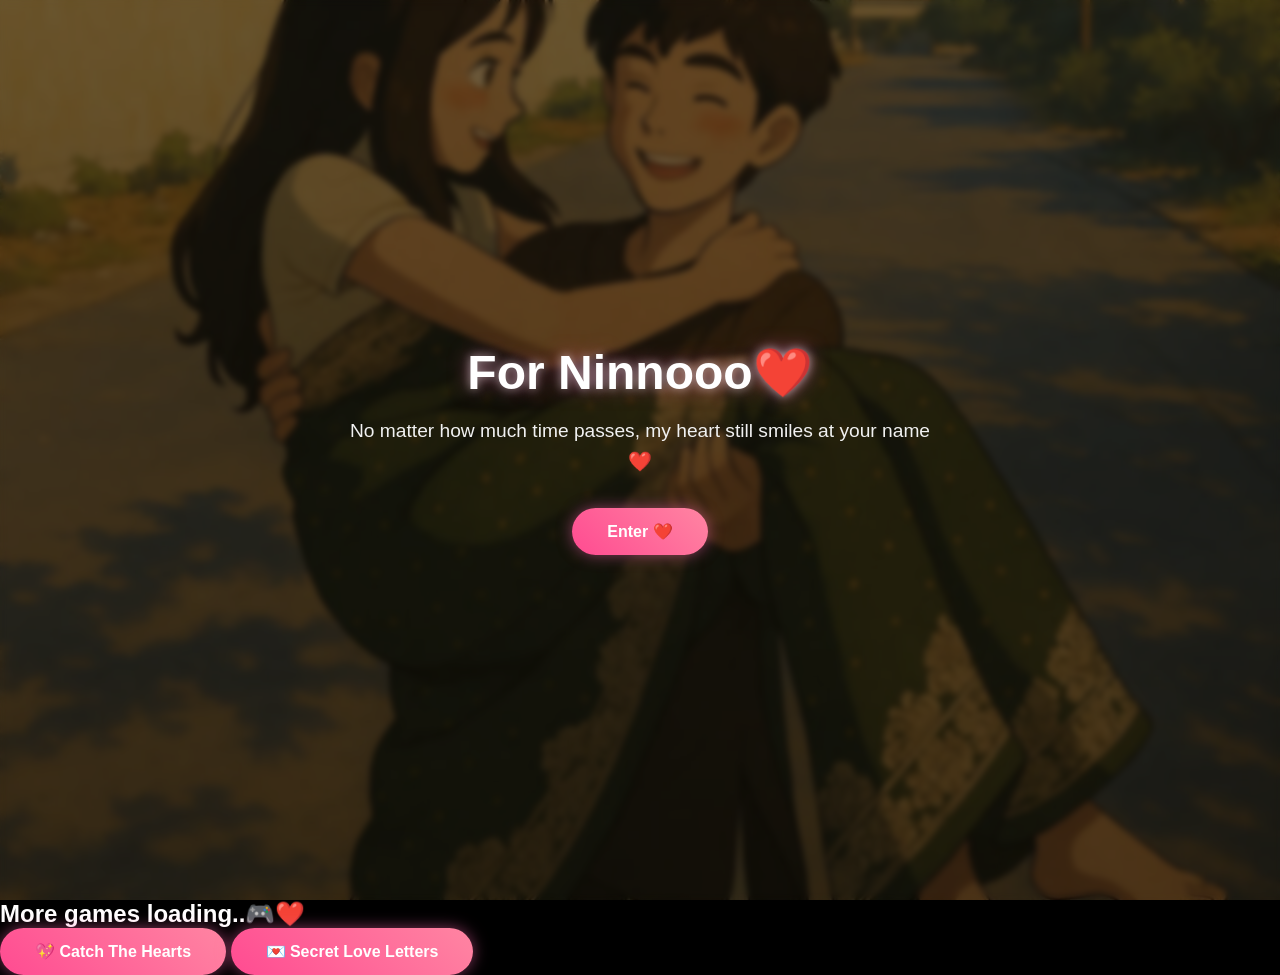
<file: index.html>
<!DOCTYPE html>
<html lang="en">

<head>
    <!-- Google tag (gtag.js) -->
    <script async src="https://www.googletagmanager.com/gtag/js?id=G-TE401MJNN3"></script>
    <script>
        window.dataLayer = window.dataLayer || [];
        function gtag() { dataLayer.push(arguments); }
        gtag('js', new Date());

        gtag('config', 'G-TE401MJNN3');
    </script>

    <meta charset="UTF-8">
    <meta name="viewport" content="width=device-width, initial-scale=1.0">

    <title>For my one and only ex❤️</title>

    <!-- CSS LINK -->
    <link rel="stylesheet" href="style.css">
</head>

<body>

    <!-- HERO SECTION -->

    <div class="hero">

        <div class="hero-content">

            <h1>For Ninnooo❤️</h1>

            <p>
                No matter how much time passes,
                my heart still smiles at your name ❤️
            </p>

            <!-- BUTTON -->
            <button id="enterBtn">
                Enter ❤️
            </button>

        </div>

    </div>


    <!-- MUSIC -->

    <audio id="bgMusic" loop>
        <source src="music1.mp3" type="audio/mp3">
    </audio>


    <!-- JAVASCRIPT -->
    <script>

        alert("Plz ghussa mt hona 😭❤️ ... bht mehnat se banai hai");
        const btn = document.getElementById("enterBtn");
        const music = document.getElementById("bgMusic");

        btn.addEventListener("click", async () => {

            try {

                music.volume = 0.7;

                await music.play();

                /* Save music state */
                sessionStorage.setItem("musicPlaying", "true");

                /* Small animation */
                btn.innerText = "Entering ❤️";

                setTimeout(() => {

                    window.location.href = "question.html";

                }, 1200);

            }

            catch (error) {

                console.log(error);

            }

        });

    </script>

    <!-- MINI GAMES SECTION -->

    <section class="games-section">

        <h2>
            More games loading..🎮❤️
        </h2>

        <div class="games-container">

            <!-- GAME 1 -->

            <button class="game-btn" onclick="window.location.href='game1.html'">

                💖 Catch The Hearts

            </button>


            <!-- GAME 2 -->

            <button class="game-btn" onclick="window.location.href='game2.html'">

                💌 Secret Love Letters

            </button>


            <!-- QUIZ -->



        </div>

    </section>

</body>

</html>
</file>
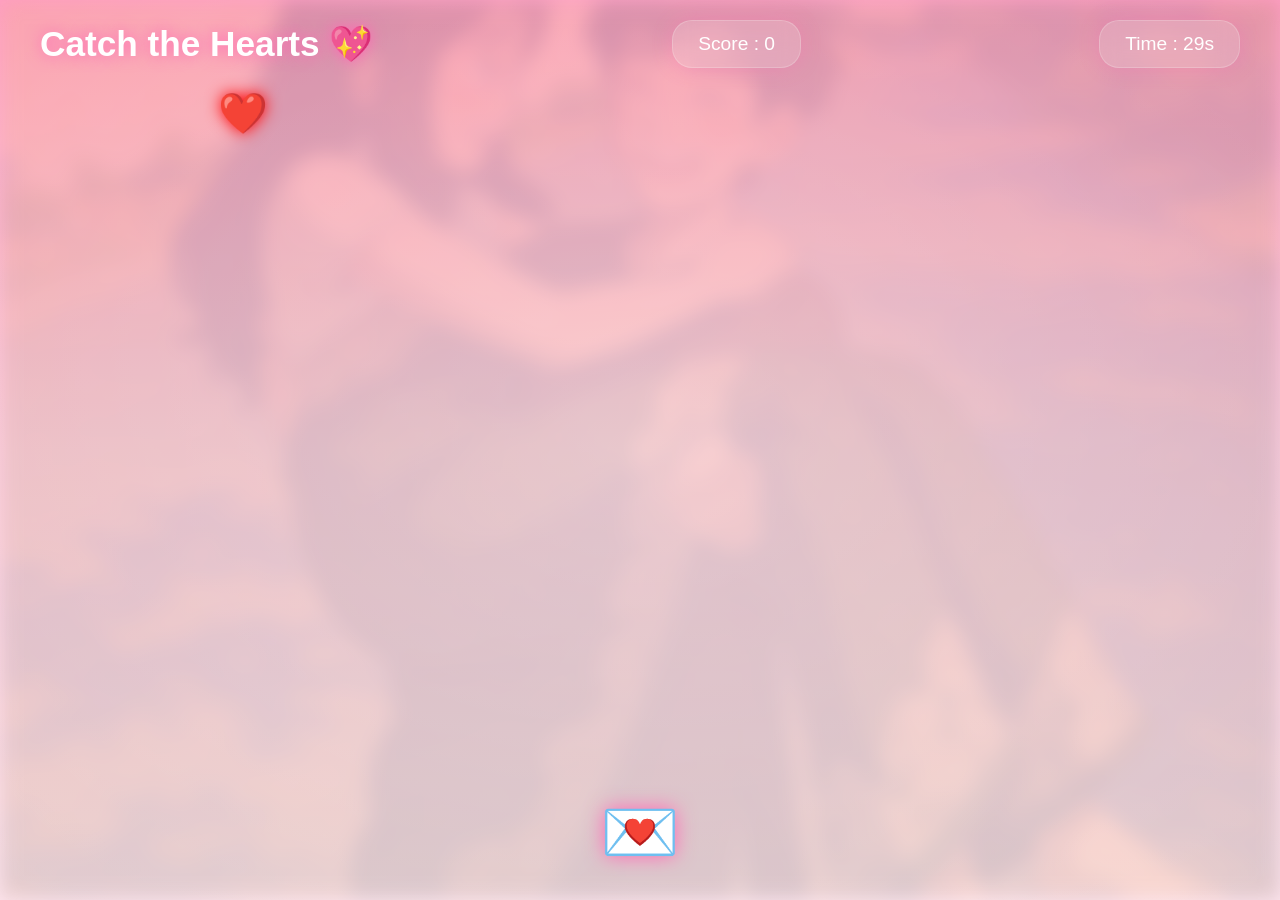
<file: game1.html>
<!DOCTYPE html>
<html lang="en">

<head>
    <!-- Google tag (gtag.js) -->
    <script async src="https://www.googletagmanager.com/gtag/js?id=G-TE401MJNN3"></script>
    <script>
        window.dataLayer = window.dataLayer || [];
        function gtag() { dataLayer.push(arguments); }
        gtag('js', new Date());

        gtag('config', 'G-TE401MJNN3');
    </script>

    <meta charset="UTF-8">

    <meta name="viewport"
    content="width=device-width, initial-scale=1.0">

    <title>Catch the Hearts 💖</title>

    <link rel="stylesheet" href="game1.css">

</head>

<body>

    <!-- TOP BAR -->

    <div class="top-bar">

        <h1>
            Catch the Hearts 💖
        </h1>

        <div class="score-board">

            Score :
            <span id="score">
                0
            </span>

        </div>

        <div class="timer">

            Time :
            <span id="time">
                30
            </span>s

        </div>

    </div>


    <!-- GAME AREA -->

    <div id="gameArea">

        <!-- PLAYER -->

        <div id="basket">
            💌
        </div>

    </div>


    <!-- GAME OVER SCREEN -->

    <div id="gameOver">

        <h1>
            You Collected My Heart ❤️
        </h1>

        <p>

            Final Score :
            <span id="finalScore">
                0
            </span>

        </p>

        <button onclick="location.reload()">

            Play Again 💖

        </button>

    </div>


    <!-- JAVASCRIPT -->

    <script>

        const gameArea =
        document.getElementById("gameArea");

        const basket =
        document.getElementById("basket");

        const scoreText =
        document.getElementById("score");

        const timeText =
        document.getElementById("time");

        const finalScore =
        document.getElementById("finalScore");

        const gameOver =
        document.getElementById("gameOver");

        let score = 0;

        let timeLeft = 30;

        let basketX = window.innerWidth / 2;

        /* MOVE BASKET */

        document.addEventListener("mousemove",
        (e)=>{

            basketX = e.clientX;

            basket.style.left =
            basketX - 40 + "px";

        });

        /* MOBILE TOUCH */

        document.addEventListener("touchmove",
        (e)=>{

            basketX =
            e.touches[0].clientX;

            basket.style.left =
            basketX - 40 + "px";

        });

        /* CREATE HEART */

        function createHeart(){

            const heart =
            document.createElement("div");

            heart.classList.add("heart");

            heart.innerHTML = "❤️";

            heart.style.left =
            Math.random() *
            (window.innerWidth - 40) + "px";

            gameArea.appendChild(heart);

            let heartTop = 0;

            const fall =
            setInterval(()=>{

                heartTop += 5;

                heart.style.top =
                heartTop + "px";

                const basketRect =
                basket.getBoundingClientRect();

                const heartRect =
                heart.getBoundingClientRect();

                /* COLLISION */

                if(

                    heartRect.bottom >=
                    basketRect.top &&

                    heartRect.left <
                    basketRect.right &&

                    heartRect.right >
                    basketRect.left

                ){

                    score++;

                    scoreText.innerText =
                    score;

                    heart.remove();

                    clearInterval(fall);
                }

                /* REMOVE */

                if(heartTop >
                window.innerHeight){

                    heart.remove();

                    clearInterval(fall);
                }

            },20);
        }

        /* HEART SPAWN */

        const spawnHearts =
        setInterval(createHeart,700);

        /* TIMER */

        const timer =
        setInterval(()=>{

            timeLeft--;

            timeText.innerText =
            timeLeft;

            if(timeLeft <= 0){

                clearInterval(timer);

                clearInterval(spawnHearts);

                gameOver.style.display =
                "flex";

                finalScore.innerText =
                score;
            }

        },1000);

    </script>

</body>

</html>
</file>
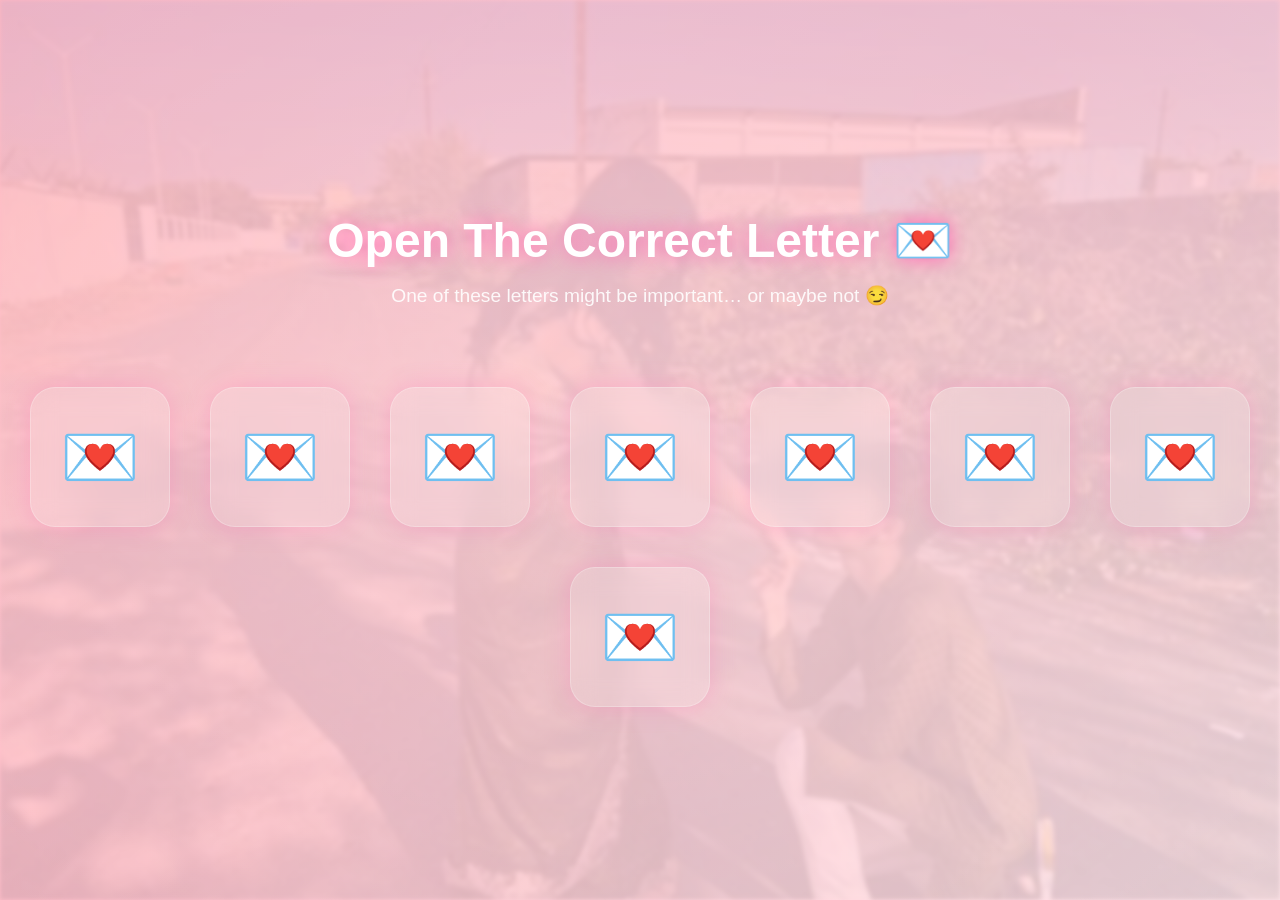
<file: game2.html>
<!DOCTYPE html>
<html lang="en">

<head>

    <meta charset="UTF-8">

    <meta name="viewport" content="width=device-width, initial-scale=1.0">

    <title>Secret Letters 💌</title>

    <link rel="stylesheet" href="game2.css">

</head>

<body>

    <!-- TITLE -->

    <div class="title">

        <h1>
            Open The Correct Letter 💌
        </h1>

        <p>
            One of these letters might be important…
            or maybe not 😏
        </p>

    </div>


    <!-- LETTER CONTAINER -->

    <div class="letters-container">

        <!-- LETTER 1 -->

        <div class="letter" onclick="openLetter(1)">

            💌

        </div>


        <!-- LETTER 2 -->

        <div class="letter" onclick="openLetter(2)">

            💌

        </div>


        <!-- LETTER 3 -->

        <div class="letter" onclick="openLetter(3)">

            💌

        </div>


        <!-- LETTER 4 -->

        <div class="letter" onclick="openLetter(4)">

            💌

        </div>


        <!-- LETTER 5 -->

        <div class="letter" onclick="openLetter(5)">

            💌

        </div>


        <!-- LETTER 6 -->

        <div class="letter" onclick="openLetter(6)">

            💌

        </div>


        <!-- LETTER 7 -->

        <div class="letter" onclick="openLetter(7)">

            💌

        </div>


        <!-- LETTER 8 -->

        <div class="letter" onclick="openLetter(8)">

            💌

        </div>

    </div>


    <!-- POPUP -->

    <div id="popup">

        <div class="popup-box">

            <h2 id="popupTitle">
                💌
            </h2>

            <p id="popupMessage">
            </p>

            <button onclick="closePopup()">

                Close ❤️

            </button>

        </div>

    </div>


    <!-- JAVASCRIPT -->

    <script>

        const correctLetter = 6;

        function openLetter(number) {

            const popup =
                document.getElementById("popup");

            const title =
                document.getElementById("popupTitle");

            const message =
                document.getElementById("popupMessage");

            popup.style.display = "flex";

            /* CORRECT LETTER */

            if (number === correctLetter) {

                title.innerHTML =
                    "Okay Fine you got it ❤️";

                message.innerHTML =

                    "i know tuje ek br mai nahi mila!! try more times...😭❤️";

            }

            /* LETTER 1 */

            else if (number === 1) {

                title.innerHTML =
                    "Wrong One 😭";

                message.innerHTML =

                    "This envelope only contains emotional damage 😂";

            }

            /* LETTER 2 */

            else if (number === 2) {

                title.innerHTML =
                    "Nope 😏";

                message.innerHTML =

                    "Itna easy thodi hai secret dhundhna 💌";

            }

            /* LETTER 3 */

            else if (number === 3) {

                title.innerHTML =
                    "Aree 😭";

                message.innerHTML =

                    "Bas bas detective mat bano 😂";

            }

            /* LETTER 4 */

            else if (number === 4) {

                title.innerHTML =
                    "404 Not Found 💔";

                message.innerHTML =

                    "System temporarily confused 😭";

            }

            /* LETTER 5 */

            else if (number === 5) {

                title.innerHTML =
                    "Almost 😏";

                message.innerHTML =

                    "Close tha... but not close enough 💌";

            }

            /* LETTER 7 */

            else if (number === 7) {

                title.innerHTML =
                    "Nice Try 😂";

                message.innerHTML =

                    "good efforts..😭";

            }

            /* LETTER 8 */

            else {

                title.innerHTML =
                    "Still Wrong 😭";

                message.innerHTML =

                    "try again ❤️";

            }
        }

        /* CLOSE POPUP */

        function closePopup() {

            document.getElementById("popup")
                .style.display = "none";
        }

    </script>

</body>

</html>
</file>
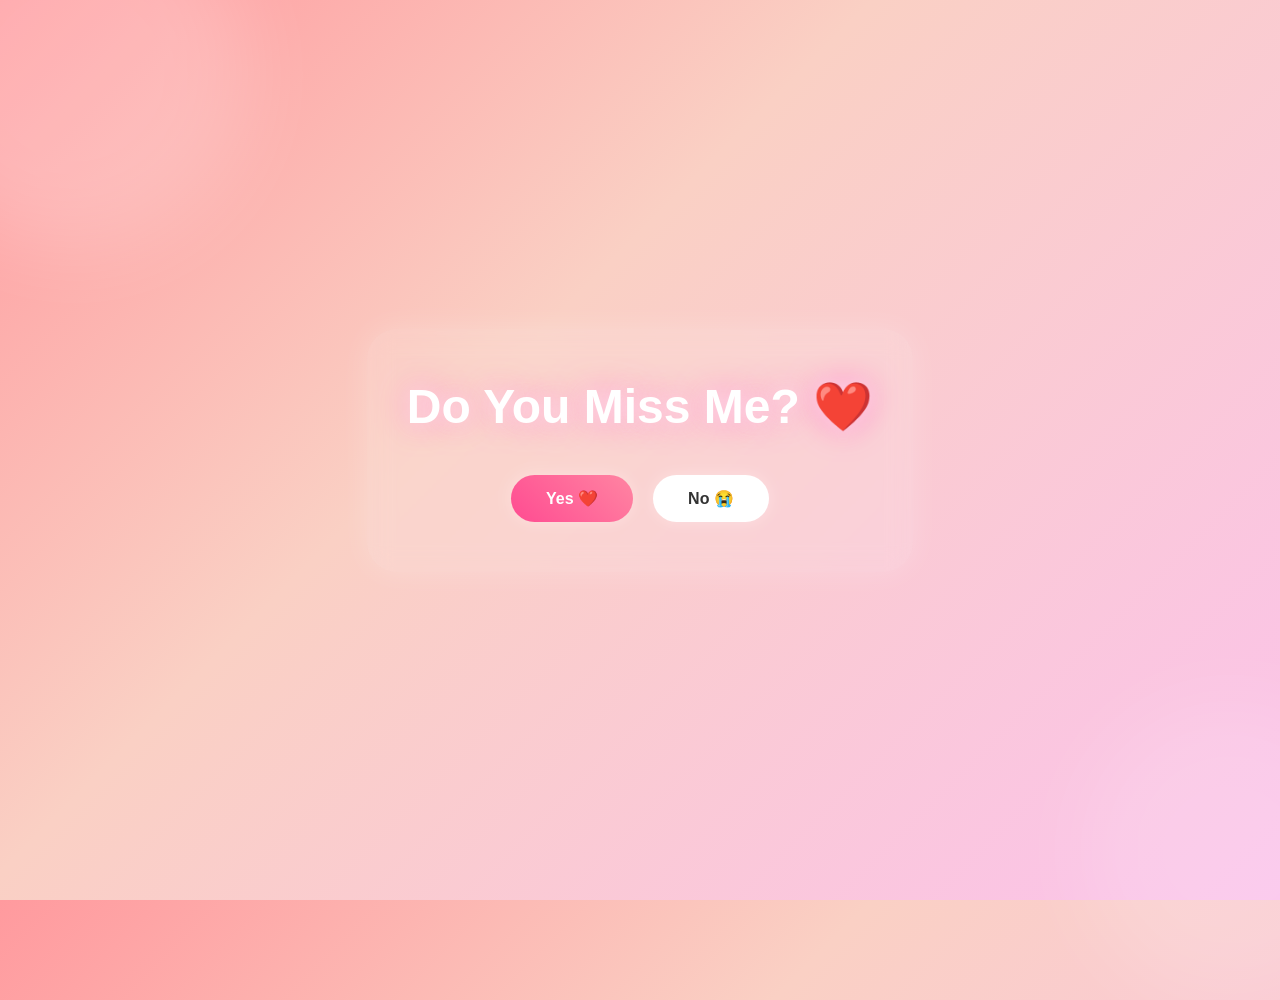
<file: question.html>
<!DOCTYPE html>
<html lang="en">

<head>
    <!-- Google tag (gtag.js) -->
    <script async src="https://www.googletagmanager.com/gtag/js?id=G-TE401MJNN3"></script>
    <script>
        window.dataLayer = window.dataLayer || [];
        function gtag() { dataLayer.push(arguments); }
        gtag('js', new Date());

        gtag('config', 'G-TE401MJNN3');
    </script>
    <meta charset="UTF-8">
    <meta name="viewport" content="width=device-width, initial-scale=1.0">

    <title>One Question ❤️</title>

    <link rel="stylesheet" href="question.css">

</head>

<body>

    <div class="container">

        <h1>
            Do You Miss Me? ❤️
        </h1>

        <div class="buttons">

            <button id="yesBtn">
                Yes ❤️
            </button>

            <button id="noBtn">
                No 😭
            </button>

        </div>

    </div>

    <audio id="bgMusic" autoplay loop>
        <source src="music1.mp3" type="audio/mp3">
    </audio>

    <script>
        const music = document.getElementById("bgMusic");

        music.volume = 0.9;

        alert("Disclaimer: Don't dare to click on NO 😤❤️");

        const noBtn = document.getElementById("noBtn");
        const yesBtn = document.getElementById("yesBtn");

        /* YES BUTTON */

        yesBtn.addEventListener("click", () => {

            window.location.href = "memories.html";

        });

        /* NO BUTTON RUNS AWAY */

        function moveButton() {

            const x = Math.random() * 250;
            const y = Math.random() * 250;

            noBtn.style.position = "absolute";

            noBtn.style.left = `${x}px`;
            noBtn.style.top = `${y}px`;
        }

        noBtn.addEventListener("mouseover", moveButton);

        /* MOBILE SUPPORT */

        noBtn.addEventListener("touchstart", moveButton);

    </script>

</body>

</html>
</file>
<file: style.css>
* {
    margin: 0;
    padding: 0;
    box-sizing: border-box;
}

body {
    font-family: Arial, sans-serif;
    overflow-x: hidden;
    background: black;
    color: white;
}

/* HERO SECTION */

.hero {
    height: 100vh;
    width: 100%;

    display: flex;
    flex-direction: column;
    justify-content: center;
    align-items: center;

    text-align: center;
    position: relative;

    background:
        linear-gradient(rgba(0, 0, 0, 0.55),
            rgba(0, 0, 0, 0.65)),
        url("image1.jpeg");

    background-size: cover;
    background-position: center;
    background-repeat: no-repeat;
}

/* OPTIONAL BLUR EFFECT */

.hero::before {
    content: "";
    position: absolute;
    top: 0;
    left: 0;

    width: 100%;
    height: 100%;

    backdrop-filter: blur(3px);

    z-index: 0;
}

/* CONTENT */

.hero-content {
    position: relative;
    z-index: 2;
    padding: 20px;
}

.hero h1 {
    font-size: 3rem;
    margin-bottom: 15px;

    color: white;

    text-shadow:
        0 0 10px rgba(255, 255, 255, 0.5),
        0 0 20px rgba(255, 105, 180, 0.5);
}

.hero p {
    font-size: 1.2rem;
    max-width: 600px;
    line-height: 1.6;

    color: #f1f1f1;

    margin-bottom: 30px;
}

/* BUTTON */

button {
    padding: 14px 35px;

    border: none;
    border-radius: 40px;

    background: linear-gradient(45deg, #ff4b91, #ff85a2);

    color: white;
    font-size: 1rem;
    font-weight: bold;

    cursor: pointer;

    transition: 0.3s ease;

    box-shadow:
        0 0 15px rgba(255, 105, 180, 0.5);
}

button:hover {
    transform: scale(1.08);

    box-shadow:
        0 0 25px rgba(255, 105, 180, 0.8);
}

/* MOBILE RESPONSIVE */

@media(max-width:768px) {

    .hero h1 {
        font-size: 2.2rem;
    }

    .hero p {
        font-size: 1rem;
        padding: 0 10px;
    }

    button {
        padding: 12px 28px;
    }
}
</file>
<file: game1.css>
/* =========================
   BODY
========================= */

*{

    margin:0;

    padding:0;

    box-sizing:border-box;

    font-family:'Poppins',sans-serif;
}

body{

    overflow:hidden;

    height:100vh;

    background:
    linear-gradient(
        to bottom,
        #ff9ec4,
        #ffcce0,
        #ffe6f0
    );

    position:relative;
}

/* =========================
   ANIMATED BACKGROUND
========================= */

body::before{

    content:"";

    position:absolute;

    inset:0;

    background:
    url("image1.jpeg");

    background-size:cover;

    background-position:center;

    opacity:0.18;

    filter:blur(10px);

    z-index:-2;
}

/* FLOATING HEARTS */

body::after{

    content:"";

    position:absolute;

    inset:0;

    background:
    radial-gradient(
        rgba(255,255,255,0.25),
        transparent
    );

    z-index:-1;
}

/* =========================
   TOP BAR
========================= */

.top-bar{

    width:100%;

    display:flex;

    justify-content:space-between;

    align-items:center;

    padding:20px 40px;

    position:absolute;

    top:0;

    left:0;

    z-index:100;
}

.top-bar h1{

    color:white;

    font-size:2.2rem;

    text-shadow:
    0 0 15px hotpink;
}

/* SCORE + TIMER */

.score-board,
.timer{

    background:
    rgba(255,255,255,0.15);

    padding:12px 25px;

    border-radius:20px;

    color:white;

    font-size:1.2rem;

    backdrop-filter:blur(10px);

    border:
    1px solid rgba(255,255,255,0.2);

    box-shadow:
    0 0 20px rgba(255,105,180,0.3);
}

/* =========================
   GAME AREA
========================= */

#gameArea{

    width:100%;

    height:100vh;

    position:relative;

    overflow:hidden;
}

/* =========================
   BASKET
========================= */

#basket{

    position:absolute;

    bottom:30px;

    left:50%;

    transform:
    translateX(-50%);

    font-size:4rem;

    transition:0.05s linear;

    z-index:20;

    filter:
    drop-shadow(0 0 10px hotpink);
}

/* =========================
   FALLING HEARTS
========================= */

.heart{

    position:absolute;

    top:-50px;

    font-size:2.5rem;

    animation:
    pulse 1s infinite;

    user-select:none;

    filter:
    drop-shadow(0 0 8px red);
}

/* HEART ANIMATION */

@keyframes pulse{

    0%{

        transform:scale(1);
    }

    50%{

        transform:scale(1.2);
    }

    100%{

        transform:scale(1);
    }
}

/* =========================
   GAME OVER SCREEN
========================= */

#gameOver{

    position:fixed;

    inset:0;

    background:
    rgba(0,0,0,0.7);

    backdrop-filter:blur(10px);

    display:none;

    justify-content:center;

    align-items:center;

    flex-direction:column;

    text-align:center;

    color:white;

    z-index:999;
}

#gameOver h1{

    font-size:3rem;

    margin-bottom:20px;

    text-shadow:
    0 0 20px hotpink;
}

#gameOver p{

    font-size:1.8rem;

    margin-bottom:30px;
}

/* BUTTON */

#gameOver button{

    padding:15px 35px;

    border:none;

    border-radius:30px;

    font-size:1.2rem;

    cursor:pointer;

    color:white;

    background:
    linear-gradient(
        45deg,
        hotpink,
        deeppink
    );

    transition:0.4s ease;

    box-shadow:
    0 0 25px hotpink;
}

#gameOver button:hover{

    transform:
    scale(1.08);

    box-shadow:
    0 0 35px deeppink;
}

/* =========================
   MOBILE RESPONSIVE
========================= */

@media(max-width:768px){

    .top-bar{

        flex-direction:column;

        gap:15px;

        padding:20px;
    }

    .top-bar h1{

        font-size:1.8rem;
    }

    .score-board,
    .timer{

        font-size:1rem;
    }

    #basket{

        font-size:3.5rem;
    }

    .heart{

        font-size:2rem;
    }

    #gameOver h1{

        font-size:2.2rem;
    }

    #gameOver p{

        font-size:1.4rem;
    }
}
</file>
<file: game2.css>
/* =========================
   GLOBAL
========================= */

* {

    margin: 0;

    padding: 0;

    box-sizing: border-box;

    font-family: 'Poppins', sans-serif;
}

body {

    min-height: 100vh;

    overflow: hidden;

    display: flex;

    flex-direction: column;

    justify-content: center;

    align-items: center;

    background:
        linear-gradient(135deg,
            #ffb6c1,
            #ffc0cb,
            #ffe4e9);

    position: relative;
}

/* =========================
   BACKGROUND IMAGE
========================= */

body::before {

    content: "";

    position: absolute;

    inset: 0;

    background:
        url("image2.jpeg");

    background-size: cover;

    background-position: center;

    opacity: 0.15;

    filter: blur(2px);

    z-index: -2;
}

/* GLOW EFFECT */

body::after {

    content: "";

    position: absolute;

    inset: 0;

    background:
        radial-gradient(rgba(255, 255, 255, 0.25),
            transparent);

    z-index: -1;
}

/* =========================
   TITLE
========================= */

.title {

    text-align: center;

    margin-bottom: 60px;

    color: white;

    padding: 20px;
}

.title h1 {

    font-size: 3rem;

    margin-bottom: 15px;

    text-shadow:
        0 0 20px hotpink;
}

.title p {

    font-size: 1.2rem;

    opacity: 0.9;
}

/* =========================
   LETTERS
========================= */

.letters-container {

    display: flex;

    gap: 40px;

    flex-wrap: wrap;

    justify-content: center;
}

/* LETTER */

.letter {

    width: 140px;

    height: 140px;

    background:
        rgba(255, 255, 255, 0.15);

    border:
        1px solid rgba(255, 255, 255, 0.25);

    backdrop-filter: blur(12px);

    border-radius: 25px;

    display: flex;

    justify-content: center;

    align-items: center;

    font-size: 4rem;

    cursor: pointer;

    transition: 0.4s ease;

    box-shadow:
        0 0 25px rgba(255, 105, 180, 0.3);
}

/* HOVER */

.letter:hover {

    transform:
        translateY(-12px) scale(1.08);

    box-shadow:
        0 0 40px hotpink;
}

/* =========================
   POPUP
========================= */

#popup {

    position: fixed;

    inset: 0;

    background:
        rgba(0, 0, 0, 0.65);

    backdrop-filter: blur(8px);

    display: none;

    justify-content: center;

    align-items: center;

    z-index: 999;
}

/* POPUP BOX */

.popup-box {

    width: 90%;

    max-width: 500px;

    background:
        rgba(255, 255, 255, 0.12);

    backdrop-filter: blur(15px);

    border:
        1px solid rgba(255, 255, 255, 0.2);

    border-radius: 30px;

    padding: 40px;

    text-align: center;

    color: white;

    box-shadow:
        0 0 40px rgba(255, 105, 180, 0.35);

    animation: popupAnim 0.4s ease;
}

/* POPUP ANIMATION */

@keyframes popupAnim {

    from {

        transform:
            scale(0.7);

        opacity: 0;
    }

    to {

        transform:
            scale(1);

        opacity: 1;
    }
}

/* TEXT */

.popup-box h2 {

    font-size: 2.5rem;

    margin-bottom: 20px;

    text-shadow:
        0 0 15px hotpink;
}

.popup-box p {

    font-size: 1.2rem;

    line-height: 1.8;

    margin-bottom: 30px;
}

/* BUTTON */

.popup-box button {

    padding: 14px 35px;

    border: none;

    border-radius: 30px;

    background:
        linear-gradient(45deg,
            hotpink,
            deeppink);

    color: white;

    font-size: 1rem;

    cursor: pointer;

    transition: 0.3s ease;

    box-shadow:
        0 0 20px hotpink;
}

/* BUTTON HOVER */

.popup-box button:hover {

    transform:
        scale(1.08);

    box-shadow:
        0 0 30px deeppink;
}

/* =========================
   MOBILE
========================= */

@media(max-width:768px) {

    .title h1 {

        font-size: 2.2rem;
    }

    .title p {

        font-size: 1rem;
    }

    .letters-container {

        gap: 20px;
    }

    .letter {

        width: 110px;

        height: 110px;

        font-size: 3rem;
    }

    .popup-box {

        padding: 30px 20px;
    }

    .popup-box h2 {

        font-size: 2rem;
    }

    .popup-box p {

        font-size: 1rem;
    }
}
</file>
<file: question.css>
* {
    margin: 0;
    padding: 0;
    box-sizing: border-box;
}

/* BODY */

body {

    height: 100vh;

    display: flex;
    justify-content: center;
    align-items: center;

    font-family: Arial, sans-serif;

    overflow: hidden;

    position: relative;

    background:
        linear-gradient(135deg,
            #ff9a9e 0%,
            #fad0c4 40%,
            #fbc2eb 100%);
}

/* GLOWING BACKGROUND CIRCLES */

body::before {

    content: "";

    position: absolute;

    width: 350px;
    height: 350px;

    background:
        rgba(255, 255, 255, 0.2);

    border-radius: 50%;

    top: -100px;
    left: -100px;

    filter: blur(40px);
}

body::after {

    content: "";

    position: absolute;

    width: 300px;
    height: 300px;

    background:
        rgba(255, 255, 255, 0.15);

    border-radius: 50%;

    bottom: -100px;
    right: -100px;

    filter: blur(40px);
}

/* MAIN CONTAINER */

.container {

    text-align: center;

    color: white;

    background:
        rgba(255, 255, 255, 0.12);

    padding: 50px 40px;

    border-radius: 30px;

    backdrop-filter: blur(12px);

    box-shadow:
        0 0 30px rgba(255, 255, 255, 0.2);

    z-index: 2;

    animation: float 3s ease-in-out infinite;
}

/* FLOATING ANIMATION */

@keyframes float {

    0% {
        transform: translateY(0px);
    }

    50% {
        transform: translateY(-10px);
    }

    100% {
        transform: translateY(0px);
    }
}

/* TITLE */

h1 {

    font-size: 3rem;

    margin-bottom: 40px;

    color: white;

    text-shadow:
        0 0 20px rgba(255, 255, 255, 0.7),
        0 0 30px hotpink;
}

/* BUTTONS CONTAINER */

.buttons {

    display: flex;

    gap: 20px;

    justify-content: center;

    align-items: center;
}

/* BUTTON GENERAL */

button {

    padding: 14px 35px;

    border: none;

    border-radius: 40px;

    font-size: 1rem;

    font-weight: bold;

    cursor: pointer;

    transition: 0.3s ease;

    box-shadow:
        0 0 15px rgba(255, 255, 255, 0.3);
}

/* YES BUTTON */

#yesBtn {

    background:
        linear-gradient(45deg,
            #ff4b91,
            #ff85a2);

    color: white;
}

#yesBtn:hover {

    transform: scale(1.1);

    box-shadow:
        0 0 25px rgba(255, 105, 180, 0.8);
}

/* NO BUTTON */

#noBtn {

    background: white;

    color: #333;
}

#noBtn:hover {

    transform: scale(1.05);
}

/* MOBILE RESPONSIVE */

@media(max-width:768px) {

    .container {

        width: 90%;

        padding: 40px 20px;
    }

    h1 {

        font-size: 2rem;
    }

    .buttons {

        flex-direction: column;
    }

    button {

        width: 200px;
    }
}
</file>
